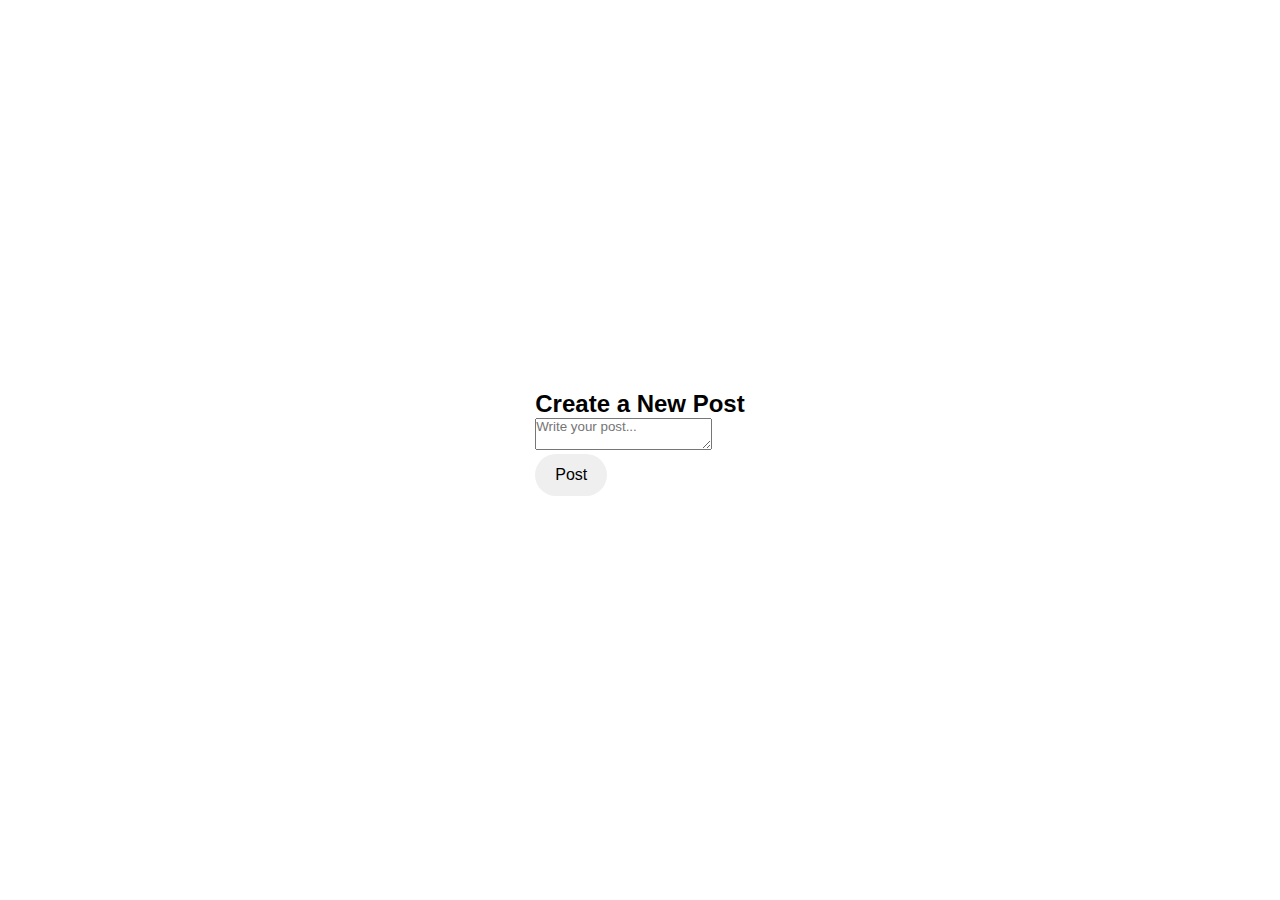
<file: create_post.html>
<!DOCTYPE html>
<html lang="en">
<head>
    <meta charset="UTF-8">
    <meta name="viewport" content="width=device-width, initial-scale=1.0">
    <title>Create Post</title>
    <link rel="stylesheet" href="style.css"> <!-- Link to CSS file -->
</head>
<body>
    <div class="create-post-container">
        <h2>Create a New Post</h2>
        <form action="#">
            <textarea id="postContent" placeholder="Write your post..." required></textarea><br>
            <button type="submit" id="createPostButton">Post</button>
        </form>
    </div>

    <!-- Link to JavaScript file (will add logic in next step) -->
    <script src="script.js"></script>
</body>
</html>
</file>
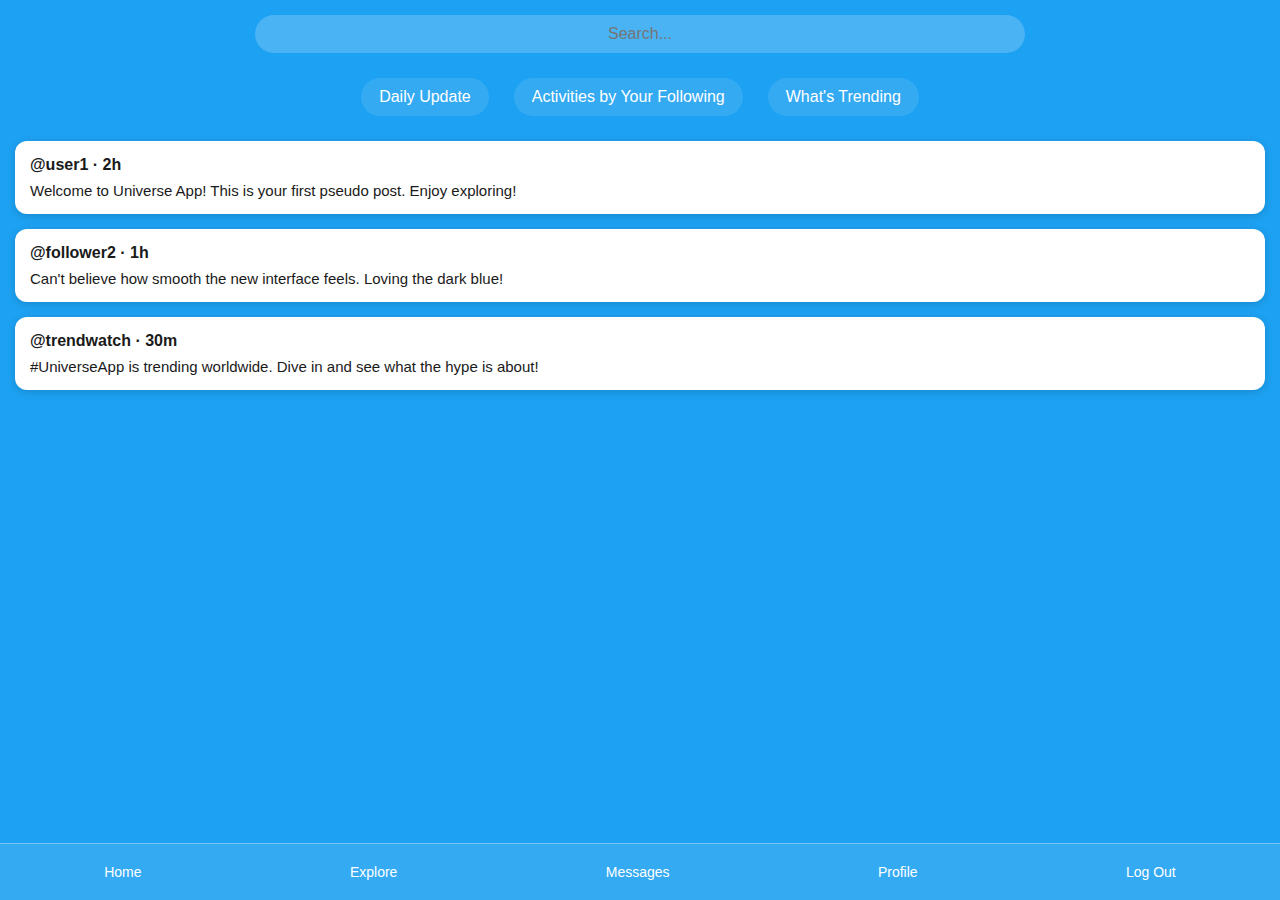
<file: home.html>
<!DOCTYPE html>
<html lang="en">
<head>
  <meta charset="UTF-8" />
  <meta name="viewport" content="width=device-width, initial-scale=1.0"/>
  <title>Home - Universe App</title>
  <style>
    body {
      margin: 0;
      font-family: 'Segoe UI', sans-serif;
      background-color: #1DA1F2;
      color: white;
      display: flex;
      flex-direction: column;
      min-height: 100vh;
    }

    .search-container {
      display: flex;
      justify-content: center;
      padding: 15px;
    }

    .search-bar {
      width: 60%;
      padding: 10px;
      font-size: 16px;
      border: none;
      border-radius: 25px;
      background-color: rgba(255, 255, 255, 0.2);
      color: #003366;
      text-align: center;
    }

    .tabs {
      display: flex;
      justify-content: center;
      gap: 25px;
      padding: 10px;
    }

    .tab {
      padding: 10px 18px;
      background-color: rgba(255, 255, 255, 0.1);
      border-radius: 30px;
      cursor: pointer;
      transition: 0.3s;
      box-shadow: 0 0 0px transparent;
    }

    .tab:hover {
      box-shadow: 0 0 12px #ffffff;
    }

    .posts {
      flex: 1;
      padding: 15px;
      display: flex;
      flex-direction: column;
      gap: 15px;
    }

    .post {
      background-color: #ffffff;
      color: #1a1a1a;
      border-radius: 12px;
      padding: 15px;
      box-shadow: 0 2px 8px rgba(0,0,0,0.15);
    }

    .post-header {
      font-weight: bold;
      margin-bottom: 8px;
    }

    .post-content {
      font-size: 15px;
    }

    .bottom-nav {
      background-color: rgba(255, 255, 255, 0.1);
      display: flex;
      justify-content: space-around;
      padding: 12px 0;
      border-top: 1px solid #ffffff55;
    }

    .nav-item {
      text-align: center;
      color: white;
      font-size: 14px;
      cursor: pointer;
      padding: 8px;
      transition: all 0.2s;
      border-radius: 50%;
      text-decoration: none;
    }

    .nav-item:hover {
      background-color: rgba(0, 255, 0, 0.3);
      color: #ffffff;
    }
  </style>
</head>
<body>

  <div class="search-container">
    <input class="search-bar" type="text" placeholder="Search...">
  </div>

  <div class="tabs">
    <div class="tab">Daily Update</div>
    <div class="tab">Activities by Your Following</div>
    <div class="tab">What's Trending</div>
  </div>

  <div class="posts">
    <div class="post">
      <div class="post-header">@user1 · 2h</div>
      <div class="post-content">Welcome to Universe App! This is your first pseudo post. Enjoy exploring!</div>
    </div>
    <div class="post">
      <div class="post-header">@follower2 · 1h</div>
      <div class="post-content">Can't believe how smooth the new interface feels. Loving the dark blue!</div>
    </div>
    <div class="post">
      <div class="post-header">@trendwatch · 30m</div>
      <div class="post-content">#UniverseApp is trending worldwide. Dive in and see what the hype is about!</div>
    </div>
  </div>

  <div class="bottom-nav">
    <a href="home.html" class="nav-item">Home</a>
    <a href="explore.html" class="nav-item">Explore</a>
    <a href="messages.html" class="nav-item">Messages</a>
    <a href="profile.html" class="nav-item">Profile</a>
    <a href="logout.html" class="nav-item">Log Out</a>
  </div>

</body>
</html>
</file>
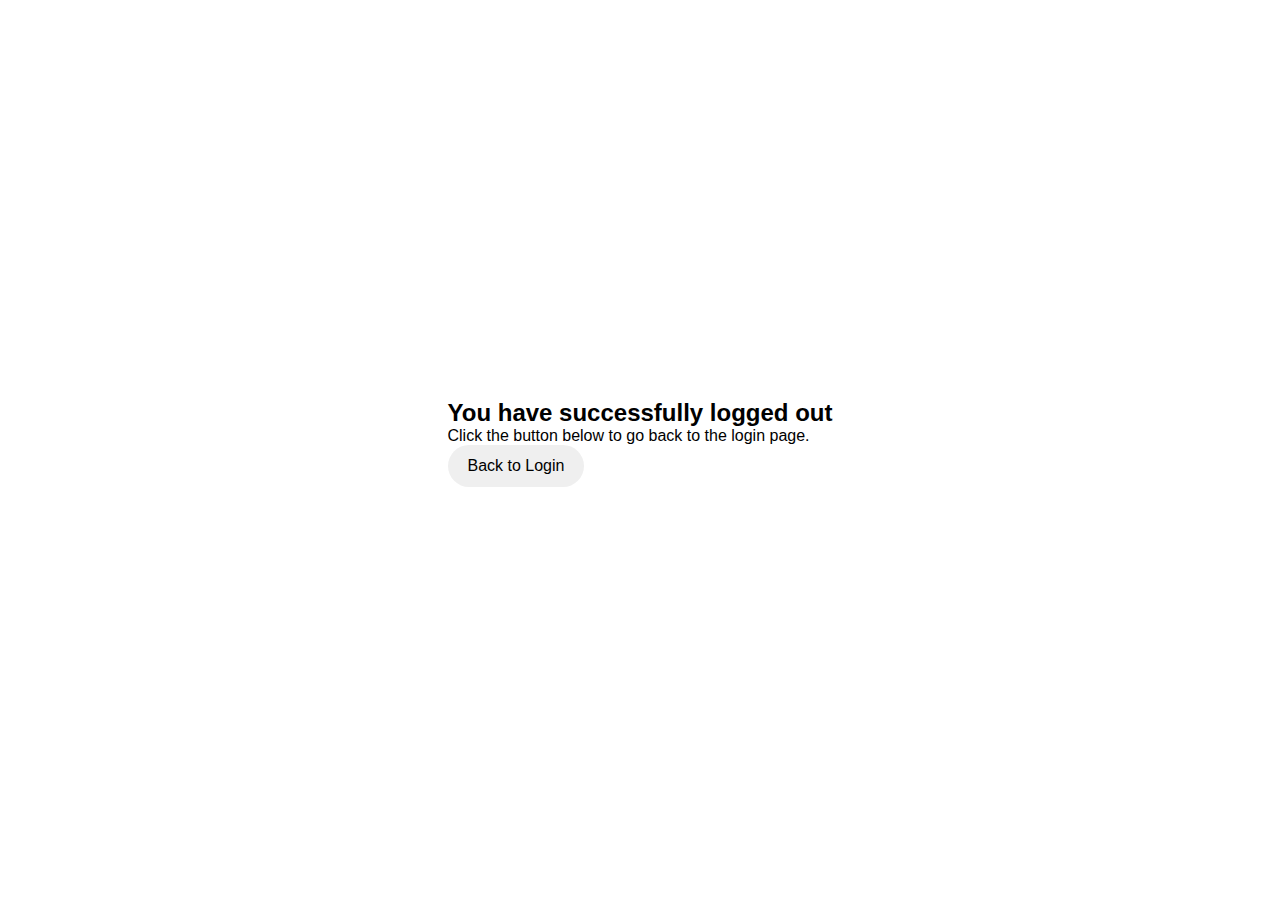
<file: logout.html>
<!DOCTYPE html>
<html lang="en">
<head>
    <meta charset="UTF-8">
    <meta name="viewport" content="width=device-width, initial-scale=1.0">
    <title>Logout</title>
    <link rel="stylesheet" href="style.css"> <!-- Link to CSS file -->
</head>
<body>
    <div class="logout-container">
        <h2>You have successfully logged out</h2>
        <p>Click the button below to go back to the login page.</p>
        <button id="backToLoginButton">Back to Login</button>
    </div>

    <!-- Link to JavaScript file (will add logic in next step) -->
    <script src="script.js"></script>
</body>
</html>
</file>
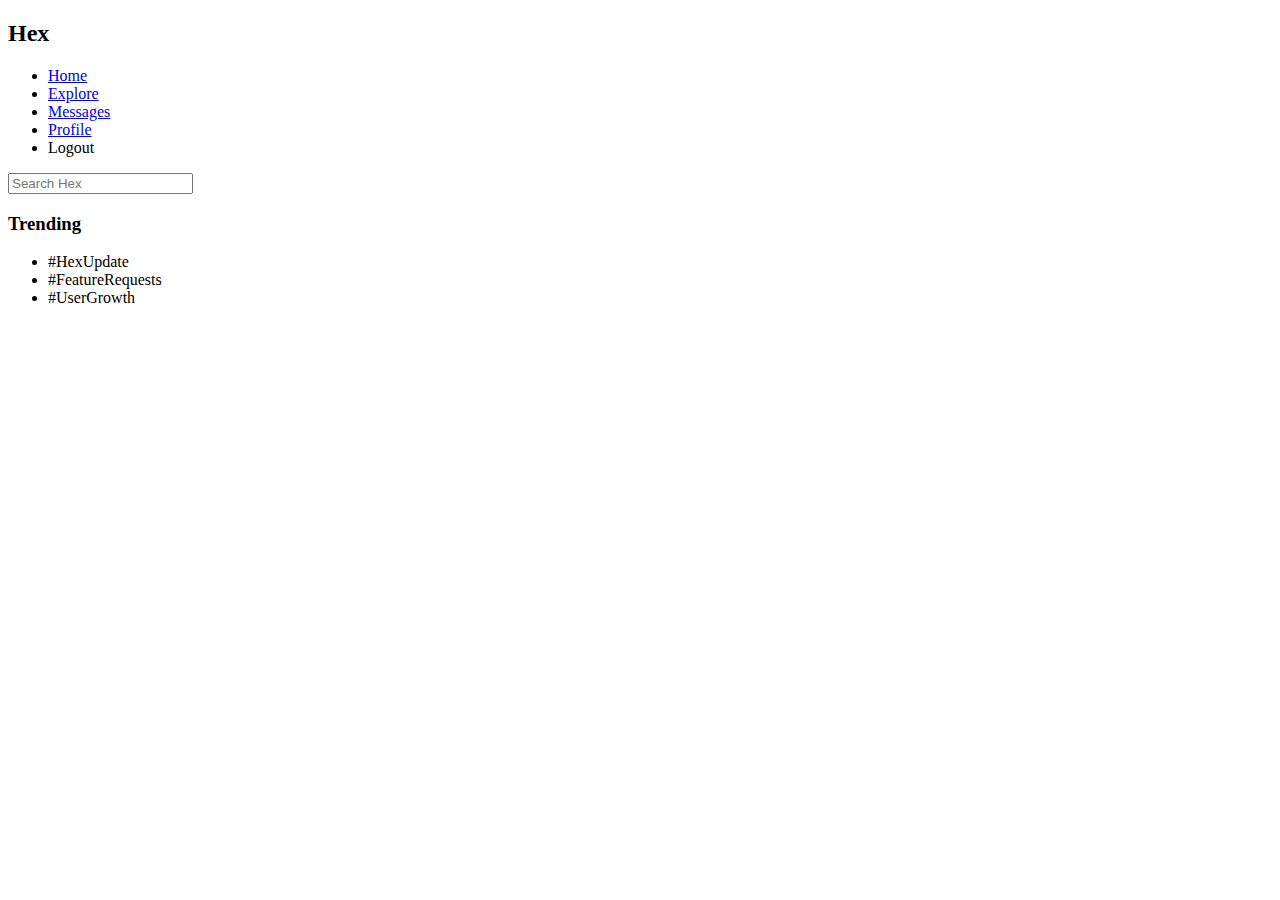
<file: search.html>
<!DOCTYPE html>
<html lang="en">
<head>
  <meta charset="UTF-8">
  <meta name="viewport" content="width=device-width, initial-scale=1.0">
  <title>Hex - Explore</title>
</head>
<body>
  <div class="container">
    <nav class="sidebar">
      <h2>Hex</h2>
      <ul>
        <li><a href="home.html">Home</a></li>
        <li><a href="search.html">Explore</a></li>
        <li><a href="chat.html">Messages</a></li>
        <li><a href="profile.html">Profile</a></li>
        <li onclick="logout()">Logout</li>
      </ul>
    </nav>

    <main class="search">
      <input type="text" id="searchBar" placeholder="Search Hex" />
      <div class="search-results">
        <h3>Trending</h3>
        <ul>
          <li>#HexUpdate</li>
          <li>#FeatureRequests</li>
          <li>#UserGrowth</li>
        </ul>
      </div>
    </main>
  </div>

  <script src="script.js"></script>
</body>
</html>
</file>
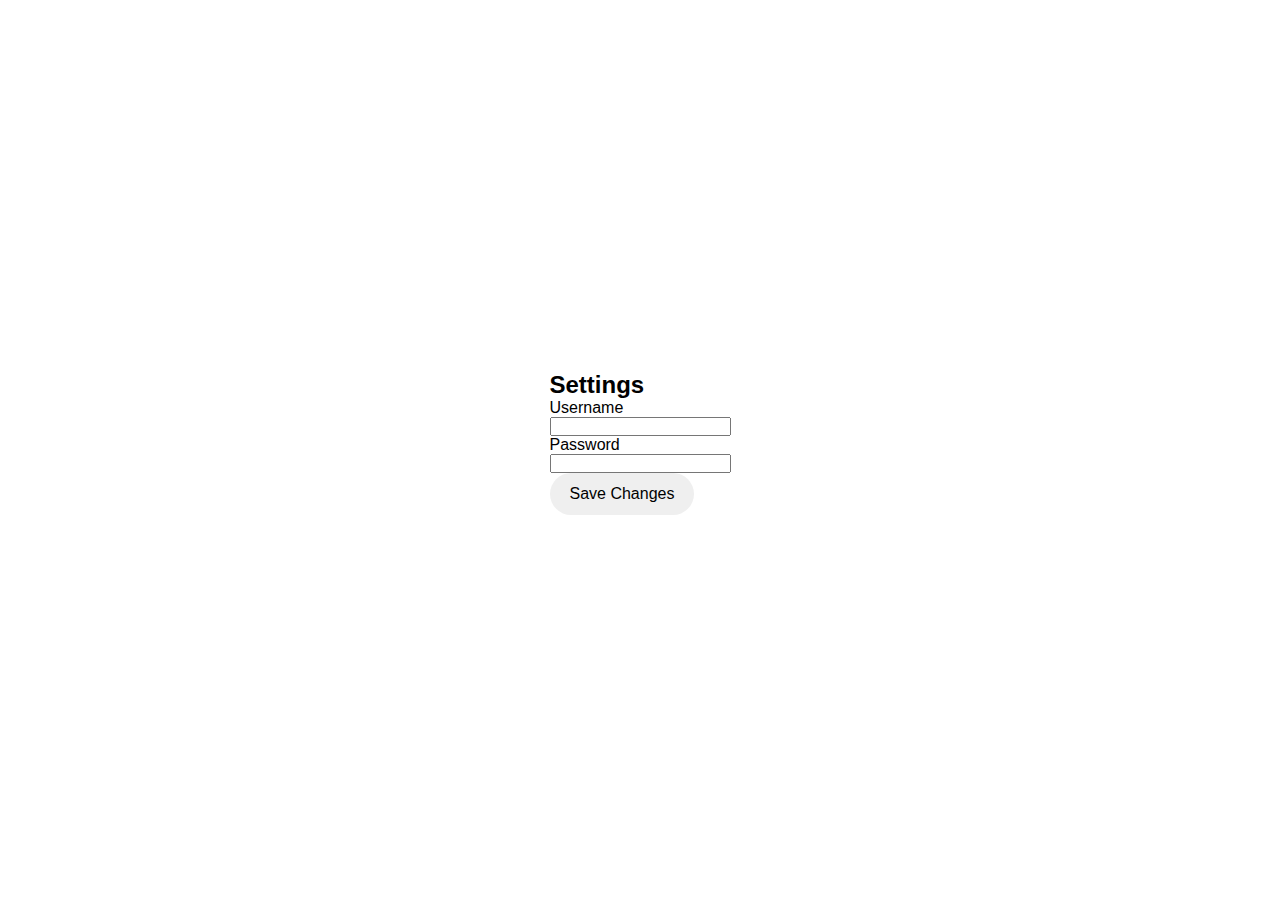
<file: settings.html>
<!DOCTYPE html>
<html lang="en">
<head>
    <meta charset="UTF-8">
    <meta name="viewport" content="width=device-width, initial-scale=1.0">
    <title>Settings</title>
    <link rel="stylesheet" href="style.css"> <!-- Link to CSS file -->
</head>
<body>
    <div class="settings-container">
        <h2>Settings</h2>
        <form>
            <label for="username">Username</label><br>
            <input type="text" id="username" name="username"><br>
            <label for="password">Password</label><br>
            <input type="password" id="password" name="password"><br>
            <button type="submit" id="saveButton">Save Changes</button>
        </form>
    </div>

    <!-- Link to JavaScript file (will add logic in next step) -->
    <script src="script.js"></script>
</body>
</html>
</file>
<file: style.css>
* {
  margin: 0;
  padding: 0;
  box-sizing: border-box;
  font-family: Arial, sans-serif;
}

body {
  display: flex;
  justify-content: center;
  align-items: center;
  height: 100vh;
  background-color: #ffffff;
}

.container {
  display: flex;
  width: 90%;
  max-width: 1000px;
  height: 80vh;
  box-shadow: 0 0 10px rgba(0,0,0,0.1);
  border-radius: 10px;
  overflow: hidden;
}

.left {
  flex: 1;
  background-color: #1da1f2;
  display: flex;
  justify-content: center;
  align-items: center;
}

.left img {
  max-width: 100%;
  height: auto;
}

.right {
  flex: 1;
  padding: 40px;
  display: flex;
  flex-direction: column;
  justify-content: center;
}

.right h1 {
  font-size: 3em;
  color: #0f1419;
  margin-bottom: 10px;
}

.right h2 {
  font-size: 1.5em;
  color: #536471;
  margin-bottom: 30px;
}

button {
  padding: 12px 20px;
  font-size: 1em;
  border: none;
  border-radius: 25px;
  margin-bottom: 15px;
  cursor: pointer;
}

.signup {
  background-color: #1da1f2;
  color: #fff;
}

.login {
  background-color: transparent;
  color: #1da1f2;
  border: 2px solid #1da1f2;
}
</file>
